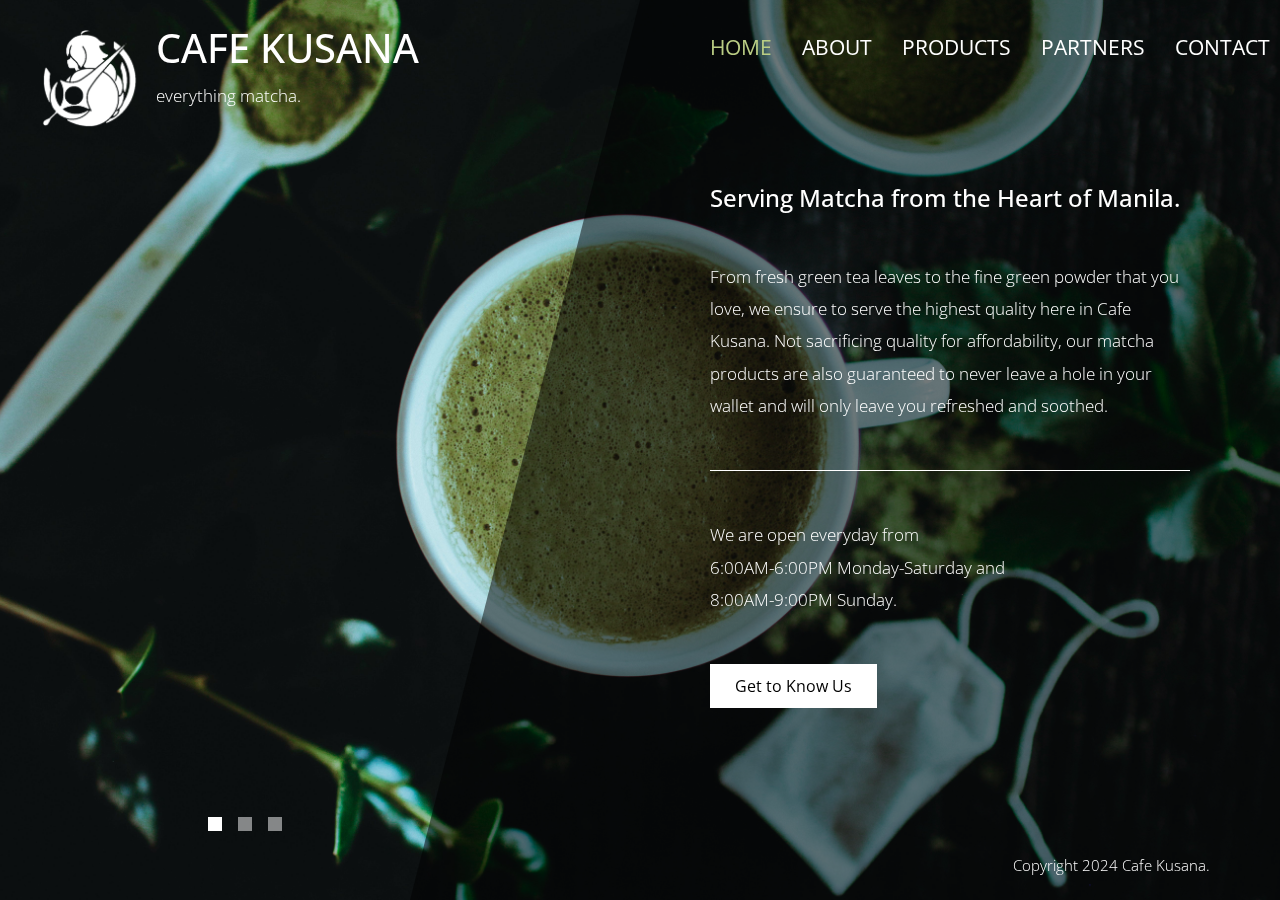
<file: index.html>
<!DOCTYPE html>
<html lang="en">

<head>
    <meta charset="UTF-8">
    <meta name="viewport" content="width=device-width, initial-scale=1.0">
    <meta http-equiv="X-UA-Compatible" content="ie=edge">
    <title>Cafe Kusana</title>
    <link href="https://fonts.googleapis.com/css?family=Open+Sans:300,400" rel="stylesheet" /> <!-- https://fonts.google.com/ -->
    <link href="css/bootstrap.min.css" rel="stylesheet" /> <!-- https://getbootstrap.com/ -->
    <link href="fontawesome/css/all.min.css" rel="stylesheet" /> <!-- https://fontawesome.com/ -->
    <link href="css/templatemo-diagoona.css" rel="stylesheet" />
<!--

TemplateMo 550 Diagoona

https://templatemo.com/tm-550-diagoona

-->
</head>

<body>
    <div class="tm-container">        
        <div>
            <div class="tm-row pt-4">
                <div class="tm-col-left">
                    <div class="tm-site-header media">
                        <a class="navbar-brand" href="#"><img src="img/logo.png" width="100px" height="100px" alt=""></a>
                        <div class="media-body">
                            <h1 class="tm-sitename text-uppercase">Cafe Kusana</h1>
                            <p class="tm-slogon">everything matcha.</p>
                        </div>                
                    </div>
                </div>
                <div class="tm-col-right">
                    <nav class="navbar navbar-expand-lg" id="tm-main-nav">
                        <button class="navbar-toggler toggler-example mr-0 ml-auto" type="button" 
                            data-toggle="collapse" data-target="#navbar-nav" 
                            aria-controls="navbar-nav" aria-expanded="false" aria-label="Toggle navigation">
                            <span><i class="fas fa-bars"></i></span>
                        </button>
                        <div class="collapse navbar-collapse tm-nav" id="navbar-nav">
                            <ul class="navbar-nav text-uppercase">
                                <li class="nav-item active">
                                    <a class="nav-link tm-nav-link" href="#">Home <span class="sr-only">(current)</span></a>
                                </li>
                                <li class="nav-item">
                                    <a class="nav-link tm-nav-link" href="about.html">About</a>
                                </li>
                                <li class="nav-item">
                                    <a class="nav-link tm-nav-link" href="products.html">Products</a>
                                </li>
								</li> <li class="nav-item">
                                    <a class="nav-link tm-nav-link" href="sponsors.html">Partners</a>
                                </li>   
                                <li class="nav-item">
                                    <a class="nav-link tm-nav-link" href="contact.html">Contact</a>
                                </li>
                            </ul>                            
                        </div>                        
                    </nav>
                </div>
            </div>
            
            <div class="tm-row">
                <div class="tm-col-left"></div>
                <main class="tm-col-right">
                    <section class="tm-content">
                        <h2 class="mb-5 tm-content-title">Serving Matcha from the Heart of Manila.</h2>
                        <p class="mb-5">From fresh green tea leaves to the fine green powder that you love, we ensure to serve the highest quality here in Cafe Kusana. 
										Not sacrificing quality for affordability, our matcha products are also guaranteed to never leave a hole in your wallet and will only leave you refreshed and soothed.</p>
					   <hr class="mb-5">
                        <p class="mb-5">We are open everyday from <br>
										6:00AM-6:00PM Monday-Saturday and <br>8:00AM-9:00PM Sunday.</p>   
                        <a href="about.html" class="btn btn-primary">Get to Know Us</a>
                    </section>
                </main>
            </div>
        </div>        

        <div class="tm-row">
            <div class="tm-col-left text-center">            
                <ul class="tm-bg-controls-wrapper">
                    <li class="tm-bg-control active" data-id="0"></li>
                    <li class="tm-bg-control" data-id="1"></li>
                    <li class="tm-bg-control" data-id="2"></li>
                </ul>            
            </div>        
            <div class="tm-col-right tm-col-footer">
                <footer class="tm-site-footer text-right">
                    <p class="mb-0">Copyright 2024 Cafe Kusana.</p>
                </footer>
            </div>  
        </div>

        <!-- Diagonal background design -->
        <div class="tm-bg">
            <div class="tm-bg-left"></div>
            <div class="tm-bg-right"></div>
        </div>
    </div>

    <script src="js/jquery-3.4.1.min.js"></script>
    <script src="js/bootstrap.min.js"></script>
    <script src="js/jquery.backstretch.min.js"></script>
    <script src="js/templatemo-script.js"></script>
</body>
</html>
</file>
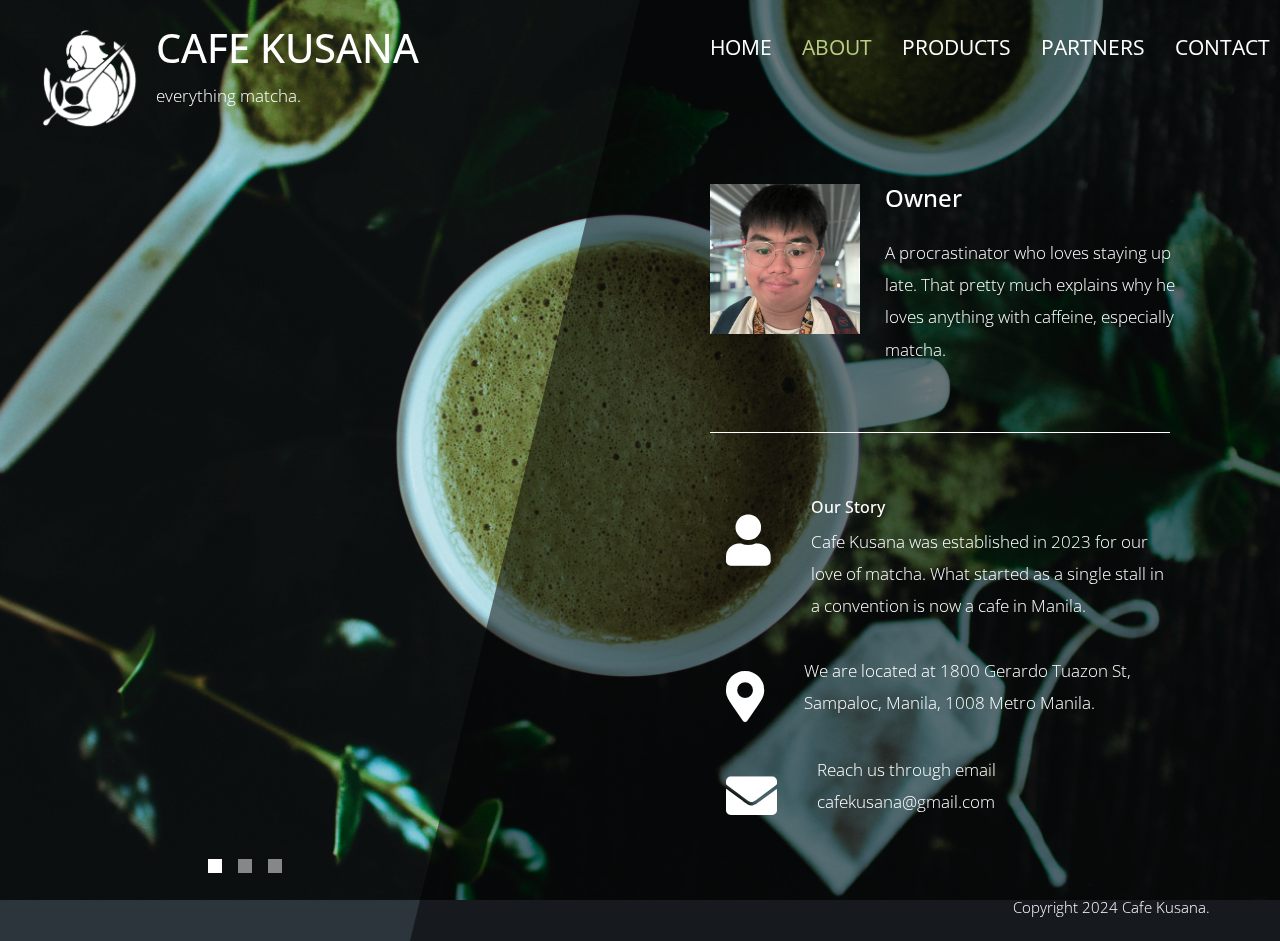
<file: about.html>
<!DOCTYPE html>
<html lang="en">

<head>
    <meta charset="UTF-8">
    <meta name="viewport" content="width=device-width, initial-scale=1.0">
    <meta http-equiv="X-UA-Compatible" content="ie=edge">
    <title>Cafe Kusana - About Us</title>
    <link href="https://fonts.googleapis.com/css?family=Open+Sans:300,400" rel="stylesheet" /> <!-- https://fonts.google.com/ -->
    <link href="css/bootstrap.min.css" rel="stylesheet" /> <!-- https://getbootstrap.com/ -->
    <link href="fontawesome/css/all.min.css" rel="stylesheet" /> <!-- https://fontawesome.com/ -->
    <link href="css/templatemo-diagoona.css" rel="stylesheet" />
<!--

TemplateMo 550 Diagoona

https://templatemo.com/tm-550-diagoona

-->
</head>

<body>
    <div class="tm-container">        
        <div>
            <div class="tm-row pt-4">
                <div class="tm-col-left">
                    <div class="tm-site-header media">
                        <a class="navbar-brand" href="#"><img src="img/logo.png" width="100px" height="100px" alt=""></a>
                        <div class="media-body">
                            <h1 class="tm-sitename text-uppercase">Cafe Kusana</h1>
                            <p class="tm-slogon">everything matcha.</p>
                        </div>        
                    </div>
                </div>
                <div class="tm-col-right">
                    <nav class="navbar navbar-expand-lg" id="tm-main-nav">
                        <button class="navbar-toggler toggler-example mr-0 ml-auto" type="button" 
                            data-toggle="collapse" data-target="#navbar-nav" 
                            aria-controls="navbar-nav" aria-expanded="false" aria-label="Toggle navigation">
                            <span><i class="fas fa-bars"></i></span>
                        </button>
                        <div class="collapse navbar-collapse tm-nav" id="navbar-nav">
                            <ul class="navbar-nav text-uppercase">
                                <li class="nav-item">
                                    <a class="nav-link tm-nav-link" href="index.html">Home</a>
                                </li>
                                <li class="nav-item active">
                                    <a class="nav-link tm-nav-link" href="about.html">About<span class="sr-only">(current)</span></a>
                                </li>
                                <li class="nav-item">
                                    <a class="nav-link tm-nav-link" href="products.html">Products</a>
                                </li>
								<li class="nav-item">
                                    <a class="nav-link tm-nav-link" href="sponsors.html">Partners</a>
                                </li>
                                <li class="nav-item">
                                    <a class="nav-link tm-nav-link" href="contact.html">Contact</a>
								</li>
                            </ul>                            
                        </div>                        
                    </nav>
                </div>
            </div>
            
            <div class="tm-row">
                <div class="tm-col-left"></div>
                <main class="tm-col-right">
					<section class="tm-content">
                        <div class="media my-3 mb-5 tm-service-media tm-service-media-img-l">
                            <img src="img/about.jpg" alt="Kusana"  width="150px" height="150px" class="tm-service-img">
                            <div class="media-body tm-service-text">
								<h2 class="mb-4 tm-content-title">Owner</h2>
                                <p>A procrastinator who loves staying up late. That pretty much explains why he loves anything with caffeine, especially matcha. </p>
                            </div> 
						</div>
                    <section class="tm-content tm-about">
                        <hr class="mb-4"><br>
                        <div class="media my-3">
                            <i class="fas fa-user fa-3x p-3 mr-4"></i>
                            <div class="media-body">
                                <h6>Our Story</h6>
				<p>Cafe Kusana was established in 2023 for our love of matcha. What started as a single stall in a convention is now a cafe in Manila.</p>
                            </div> 
                        </div>                        
                        <div class="media my-3">
                            <i class="fas fa-map-marker-alt fa-3x p-3 mr-4"></i>
                            <div class="media-body">
                                <p>We are located at 1800 Gerardo Tuazon St, Sampaloc, Manila, 1008 Metro Manila.</p>
                            </div> 
                        </div>    
			<div class="media my-3">
                            <i class="fas fa-envelope fa-3x p-3 mr-4"></i>
                            <div class="media-body">
                                <p>Reach us through email <br> cafekusana@gmail.com</p>
                            </div> 
                        </div> 
                    </section>
                </main>
            </div>
        </div>        

        <div class="tm-row">
            <div class="tm-col-left text-center">            
                <ul class="tm-bg-controls-wrapper">
                    <li class="tm-bg-control active" data-id="0"></li>
                    <li class="tm-bg-control" data-id="1"></li>
                    <li class="tm-bg-control" data-id="2"></li>
                </ul>            
            </div>        
            <div class="tm-col-right tm-col-footer">
                <footer class="tm-site-footer text-right">
                    <p class="mb-0">Copyright 2024 Cafe Kusana.</p>
                </footer>
            </div>   
        </div>        

        <!-- Diagonal background design -->
        <div class="tm-bg">
            <div class="tm-bg-left"></div>
            <div class="tm-bg-right"></div>
        </div>
    </div>

    <script src="js/jquery-3.4.1.min.js"></script>
    <script src="js/bootstrap.min.js"></script>
    <script src="js/jquery.backstretch.min.js"></script>
    <script src="js/templatemo-script.js"></script>
</body>
</html>
</file>
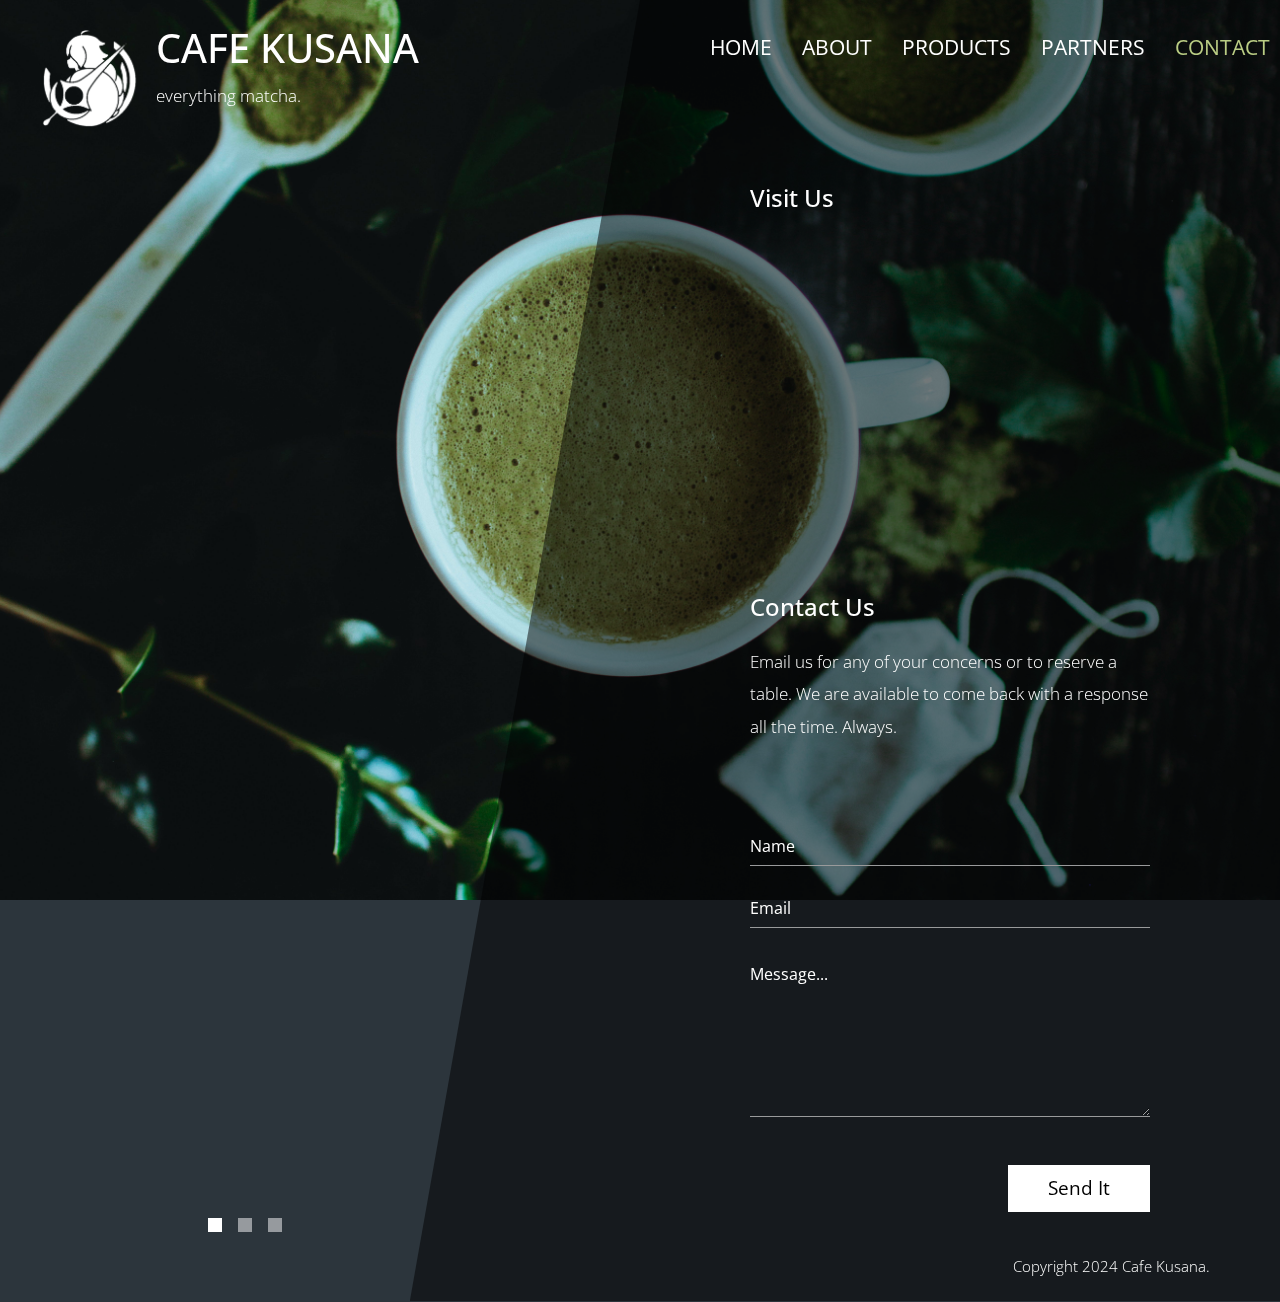
<file: contact.html>
<!DOCTYPE html>
<html lang="en">

<head>
    <meta charset="UTF-8">
    <meta name="viewport" content="width=device-width, initial-scale=1.0">
    <meta http-equiv="X-UA-Compatible" content="ie=edge">
    <title>Cafe Kusana - Contact Us</title>
    <link href="https://fonts.googleapis.com/css?family=Open+Sans:300,400" rel="stylesheet" /> <!-- https://fonts.google.com/ -->
    <link href="css/bootstrap.min.css" rel="stylesheet" /> <!-- https://getbootstrap.com/ -->
    <link href="fontawesome/css/all.min.css" rel="stylesheet" /> <!-- https://fontawesome.com/ -->
    <link href="css/templatemo-diagoona.css" rel="stylesheet" />
<!--

TemplateMo 550 Diagoona

https://templatemo.com/tm-550-diagoona

-->
</head>
<body>
    <div class="tm-container">
        <div>
            <div class="tm-row pt-4">
                <div class="tm-col-left">
                    <div class="tm-site-header media">
                        <a class="navbar-brand" href="#"><img src="img/logo.png" width="100px" height="100px" alt=""></a>
                        <div class="media-body">
                            <h1 class="tm-sitename text-uppercase">Cafe Kusana</h1>
                            <p class="tm-slogon">everything matcha.</p>
                        </div>               
                    </div>
                </div>
                <div class="tm-col-right">
                    <nav class="navbar navbar-expand-lg" id="tm-main-nav">
                        <button class="navbar-toggler toggler-example mr-0 ml-auto" type="button" 
                            data-toggle="collapse" data-target="#navbar-nav" 
                            aria-controls="navbar-nav" aria-expanded="false" aria-label="Toggle navigation">
                            <span><i class="fas fa-bars"></i></span>
                        </button>
                        <div class="collapse navbar-collapse tm-nav" id="navbar-nav">
                            <ul class="navbar-nav text-uppercase">
                                <li class="nav-item">
                                    <a class="nav-link tm-nav-link" href="index.html">Home</a>
                                </li>
                                <li class="nav-item">
                                    <a class="nav-link tm-nav-link" href="about.html">About</a>
                                </li>
                                <li class="nav-item">
                                    <a class="nav-link tm-nav-link" href="products.html">Products</a>
                                </li>
								</li> <li class="nav-item">
                                    <a class="nav-link tm-nav-link" href="sponsors.html">Partners</a>
                                </li>   
                                <li class="nav-item active">
                                    <a class="nav-link tm-nav-link" href="contact.html">Contact<span class="sr-only">(current)</span></a>
                                </li>
                            </ul>                            
                        </div>                        
                    </nav>
                </div>
            </div>
            
            <div class="tm-row">
                <div class="tm-col-left"></div>
                <main class="tm-col-right tm-contact-main"> <!-- Content -->
					<section class="tm-content tm-contact">
                        <h2 class="mb-4 tm-content-title">Visit Us</h2>
						<iframe src="https://www.google.com/maps/embed?pb=!1m18!1m12!1m3!1d3860.8779133819744!2d120.99910217472569!3d14.606029885880995!2m3!1f0!2f0!3f0!3m2!1i1024!2i768!4f13.1!3m3!1m2!1s0x3397c9e2f41de515%3A0x29c9d3813cd86990!2s1800%20Gerardo%20Tuazon%20St%2C%20Sampaloc%2C%20Manila%2C%201008%20Metro%20Manila!5e0!3m2!1sen!2sph!4v1706453881232!5m2!1sen!2sph" width="400" height="300" style="border:0;" allowfullscreen="" loading="lazy" referrerpolicy="no-referrer-when-downgrade"></iframe>
					</section>
                    <section class="tm-content tm-contact">
                        <h2 class="mb-4 tm-content-title">Contact Us</h2>
                        <p class="mb-85">Email us for any of your concerns or to reserve a table. We are available to come back with a response all the time. Always. </p>
                        <form id="contact-form" action="" method="POST">
                            <div class="form-group mb-4">
                                <input type="text" name="name" class="form-control" placeholder="Name" required="" />
                            </div>
                            <div class="form-group mb-4">
                                <input type="email" name="email" class="form-control" placeholder="Email" required="" />
                            </div>
                            <div class="form-group mb-5">
                                <textarea rows="6" name="message" class="form-control" placeholder="Message..." required=""></textarea>
                            </div>
                            <div class="text-right">
                                <button type="submit" class="btn btn-big btn-primary">Send It</button>
                            </div>
                        </form>
                    </section>
			   </main>
            </div>
        </div>        

        <div class="tm-row">
            <div class="tm-col-left text-center">            
                <ul class="tm-bg-controls-wrapper">
                    <li class="tm-bg-control active" data-id="0"></li>
                    <li class="tm-bg-control" data-id="1"></li>
                    <li class="tm-bg-control" data-id="2"></li>
                </ul>            
            </div>        
            <div class="tm-col-right tm-col-footer">
                <footer class="tm-site-footer text-right">
                    <p class="mb-0">Copyright 2024 Cafe Kusana.</p>
                </footer>
            </div>  
        </div>

        <div class="tm-bg"> <!-- Diagonal background design -->
            <div class="tm-bg-left"></div>
            <div class="tm-bg-right"></div>
        </div>
    </div>

    <script src="js/jquery-3.4.1.min.js"></script>
    <script src="js/bootstrap.min.js"></script>
    <script src="js/jquery.backstretch.min.js"></script>
    <script src="js/templatemo-script.js"></script>
</body>
</html>
</file>
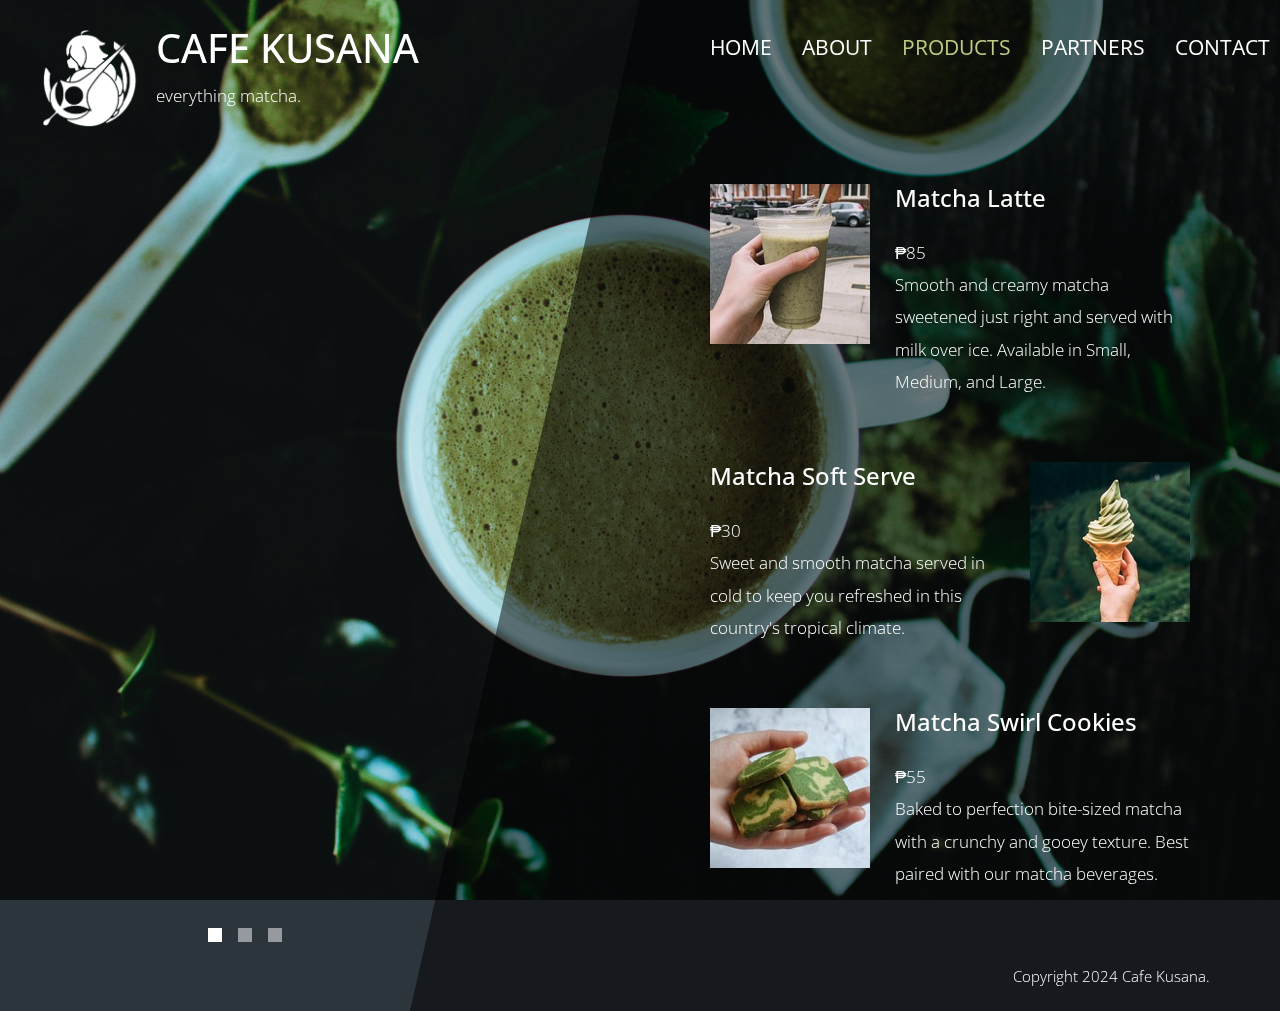
<file: products.html>
<!DOCTYPE html>
<html lang="en">

<head>
    <meta charset="UTF-8">
    <meta name="viewport" content="width=device-width, initial-scale=1.0">
    <meta http-equiv="X-UA-Compatible" content="ie=edge">
    <title>Cafe Kusana - Products</title>
    <link href="https://fonts.googleapis.com/css?family=Open+Sans:300,400" rel="stylesheet" /> <!-- https://fonts.google.com/ -->
    <link href="css/bootstrap.min.css" rel="stylesheet" /> <!-- https://getbootstrap.com/ -->
    <link href="fontawesome/css/all.min.css" rel="stylesheet" /> <!-- https://fontawesome.com/ -->
    <link href="css/templatemo-diagoona.css" rel="stylesheet" />
<!--

TemplateMo 550 Diagoona

https://templatemo.com/tm-550-diagoona

-->
</head>

<body>
    <div class="tm-container">        
        <div>
            <div class="tm-row pt-4">
                <div class="tm-col-left">
                    <div class="tm-site-header media">
                        <a class="navbar-brand" href="#"><img src="img/logo.png" width="100px" height="100px" alt=""></a>
                        <div class="media-body">
                            <h1 class="tm-sitename text-uppercase">Cafe Kusana</h1>
                            <p class="tm-slogon">everything matcha.</p>
                        </div>                
                    </div>
                </div>
                <div class="tm-col-right">
                    <nav class="navbar navbar-expand-lg" id="tm-main-nav">
                        <button class="navbar-toggler toggler-example mr-0 ml-auto" type="button" 
                            data-toggle="collapse" data-target="#navbar-nav" 
                            aria-controls="navbar-nav" aria-expanded="false" aria-label="Toggle navigation">
                            <span><i class="fas fa-bars"></i></span>
                        </button>
                        <div class="collapse navbar-collapse tm-nav" id="navbar-nav">
                            <ul class="navbar-nav text-uppercase">
                                <li class="nav-item">
                                    <a class="nav-link tm-nav-link" href="index.html">Home</a>
                                </li>
                                <li class="nav-item">
                                    <a class="nav-link tm-nav-link" href="about.html">About</a>
                                </li>
                                <li class="nav-item active">
                                    <a class="nav-link tm-nav-link" href="products.html">Products<span class="sr-only">(current)</span></a>
                                </li>
								</li> <li class="nav-item">
                                    <a class="nav-link tm-nav-link" href="sponsors.html">Partners</a>
                                </li>   
                                <li class="nav-item">
                                    <a class="nav-link tm-nav-link" href="contact.html">Contact</a>
								</li>
                            </ul>                            
                        </div>                        
                    </nav>
                </div>
            </div>
            
            <div class="tm-row">
                <div class="tm-col-left"></div>
                <main class="tm-col-right">
                    <section class="tm-content">
                        <div class="media my-3 mb-5 tm-service-media tm-service-media-img-l">
                            <img src="img/services-1.jpg" alt="Matcha Latte" class="tm-service-img">
                            <div class="media-body tm-service-text">
                                <h2 class="mb-4 tm-content-title">Matcha Latte</h2>
                                <p>₱85<br>
									Smooth and creamy matcha sweetened just right and served with milk over ice. Available in Small, Medium, and Large. </p>
                            </div> 
                        </div>
                        <div class="media my-3 mb-5 tm-service-media">                            
                            <div class="media-body tm-service-text">
                                <h2 class="mb-4 tm-content-title">Matcha Soft Serve</h2>
                                <p>₱30<br>
									Sweet and smooth matcha served in cold to keep you refreshed in this country's tropical climate.</p>
                            </div> 
                            <img src="img/services-2.jpg" alt="Matcha Soft Serve" class="tm-service-img-r">
                        </div>
                        <div class="media my-3 tm-service-media tm-service-media-img-l">
                            <img src="img/services-3.jpg" alt="Matcha Cookie" class="tm-service-img">
                            <div class="media-body tm-service-text">
                                <h2 class="mb-4 tm-content-title">Matcha Swirl Cookies</h2>
                                <p>₱55<br>
									Baked to perfection bite-sized matcha with a crunchy and gooey texture. Best paired with our matcha beverages.</p>
                            </div> 
                        </div>                      
                    </section>
                </main>
            </div>
        </div>        

        <div class="tm-row">
            <div class="tm-col-left text-center">            
                <ul class="tm-bg-controls-wrapper">
                    <li class="tm-bg-control active" data-id="0"></li>
                    <li class="tm-bg-control" data-id="1"></li>
                    <li class="tm-bg-control" data-id="2"></li>
                </ul>            
            </div>        
            <div class="tm-col-right tm-col-footer">
                <footer class="tm-site-footer text-right">
                    <p class="mb-0">Copyright 2024 Cafe Kusana.</p>
                </footer>
            </div>  
        </div>        

        <!-- Diagonal background design -->
        <div class="tm-bg">
            <div class="tm-bg-left"></div>
            <div class="tm-bg-right"></div>
        </div>
    </div>

    <script src="js/jquery-3.4.1.min.js"></script>
    <script src="js/bootstrap.min.js"></script>
    <script src="js/jquery.backstretch.min.js"></script>
    <script src="js/templatemo-script.js"></script>
</body>

</html>
</file>
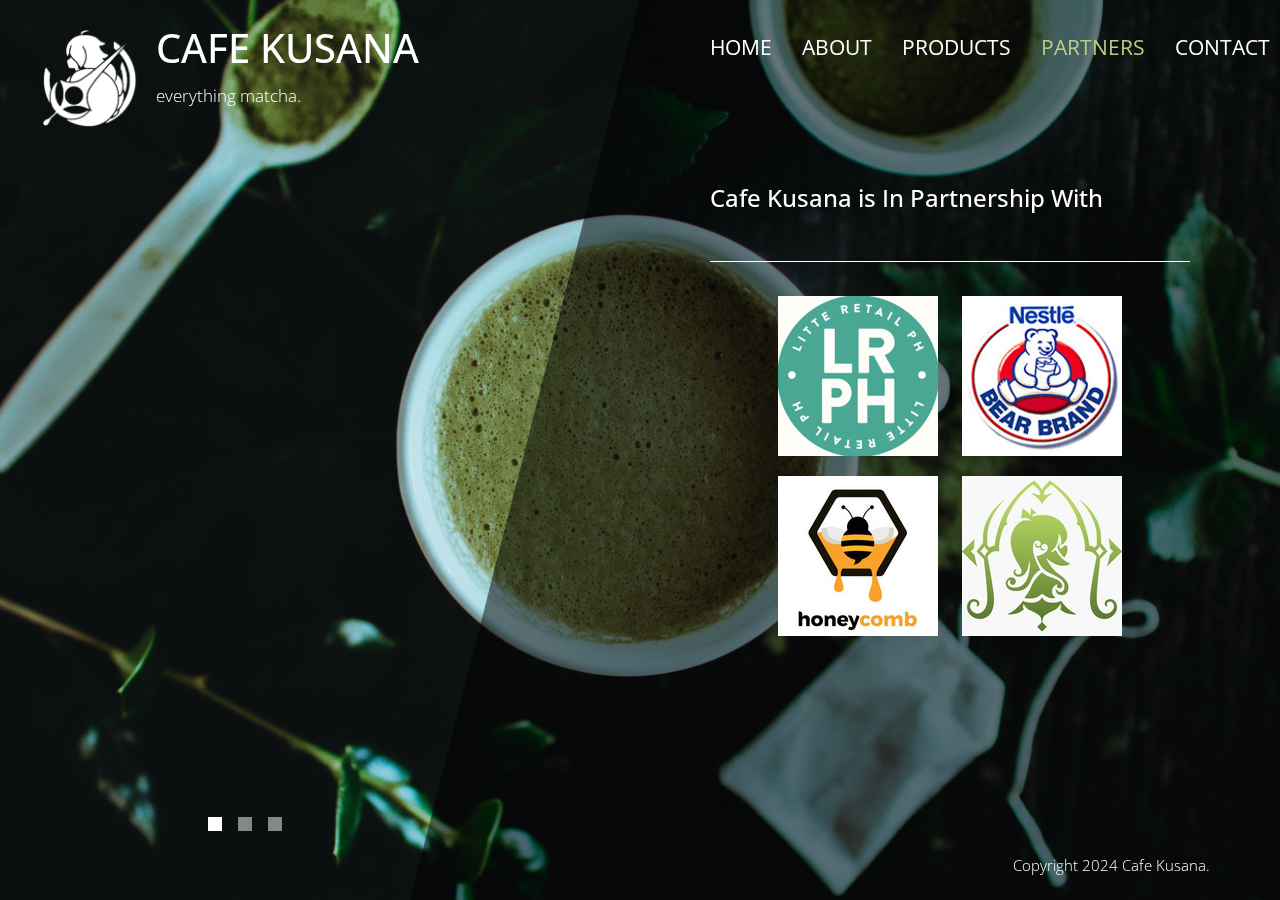
<file: sponsors.html>
<!DOCTYPE html>
<html lang="en">

<head>
    <meta charset="UTF-8">
    <meta name="viewport" content="width=device-width, initial-scale=1.0">
    <meta http-equiv="X-UA-Compatible" content="ie=edge">
    <title>Cafe Kusana - Partners</title>
    <link href="https://fonts.googleapis.com/css?family=Open+Sans:300,400" rel="stylesheet" /> <!-- https://fonts.google.com/ -->
    <link href="css/bootstrap.min.css" rel="stylesheet" /> <!-- https://getbootstrap.com/ -->
    <link href="fontawesome/css/all.min.css" rel="stylesheet" /> <!-- https://fontawesome.com/ -->
    <link href="css/templatemo-diagoona.css" rel="stylesheet" />
<!--

TemplateMo 550 Diagoona

https://templatemo.com/tm-550-diagoona

-->
</head>

<body>
    <div class="tm-container">        
        <div>
            <div class="tm-row pt-4">
                <div class="tm-col-left">
                    <div class="tm-site-header media">
                        <a class="navbar-brand" href="#"><img src="img/logo.png" width="100px" height="100px" alt=""></a>
                        <div class="media-body">
                            <h1 class="tm-sitename text-uppercase">Cafe Kusana</h1>
                            <p class="tm-slogon">everything matcha.</p>
                        </div>        
                    </div>
                </div>
                <div class="tm-col-right">
                    <nav class="navbar navbar-expand-lg" id="tm-main-nav">
                        <button class="navbar-toggler toggler-example mr-0 ml-auto" type="button" 
                            data-toggle="collapse" data-target="#navbar-nav" 
                            aria-controls="navbar-nav" aria-expanded="false" aria-label="Toggle navigation">
                            <span><i class="fas fa-bars"></i></span>
                        </button>
                        <div class="collapse navbar-collapse tm-nav" id="navbar-nav">
                            <ul class="navbar-nav text-uppercase">
                                <li class="nav-item">
                                    <a class="nav-link tm-nav-link" href="index.html">Home</a>
                                </li>
                                <li class="nav-item">
                                    <a class="nav-link tm-nav-link" href="about.html">About</a>
                                </li>
                                <li class="nav-item">
                                    <a class="nav-link tm-nav-link" href="products.html">Products</a>
                                </li>
								<li class="nav-item active">
                                    <a class="nav-link tm-nav-link" href="sponsors.html">Partners<span class="sr-only">(current)</span></a>
                                </li>
                                <li class="nav-item">
                                    <a class="nav-link tm-nav-link" href="contact.html">Contact</a>
								</li>
                            </ul>                            
                        </div>                        
                    </nav>
                </div>
            </div>
            
            <div class="tm-row">
                <div class="tm-col-left"></div>
                <main class="tm-col-right">
                    <section class="tm-content tm-about">
                        <h2 class="mb-5 tm-content-title">Cafe Kusana is In Partnership With</h2>
                        <hr class="mb-4">
                        <div class="tm-partners">
                            <img src="img/partners-1.jpg" alt="Brand 1" class="tm-partners-img">
							<img src="img/partners-2.jpg" alt="Brand 2" class="tm-partners-img">
                            <img src="img/partners-3.jpg" alt="Brand 3" class="tm-partners-img">
							<img src="img/partners-4.jpg" alt="Brand 4" class="tm-partners-img">
                        </div>
                    </section>
                </main>
            </div>
        </div>        

        <div class="tm-row">
            <div class="tm-col-left text-center">            
                <ul class="tm-bg-controls-wrapper">
                    <li class="tm-bg-control active" data-id="0"></li>
                    <li class="tm-bg-control" data-id="1"></li>
                    <li class="tm-bg-control" data-id="2"></li>
                </ul>            
            </div>        
            <div class="tm-col-right tm-col-footer">
                <footer class="tm-site-footer text-right">
                    <p class="mb-0">Copyright 2024 Cafe Kusana.</p>
                </footer>
            </div>   
        </div>        

        <!-- Diagonal background design -->
        <div class="tm-bg">
            <div class="tm-bg-left"></div>
            <div class="tm-bg-right"></div>
        </div>
    </div>

    <script src="js/jquery-3.4.1.min.js"></script>
    <script src="js/bootstrap.min.js"></script>
    <script src="js/jquery.backstretch.min.js"></script>
    <script src="js/templatemo-script.js"></script>
</body>
</html>
</file>
<file: css/templatemo-diagoona.css>
/*

TemplateMo 550 Diagoona

https://templatemo.com/tm-550-diagoona

*/

body {
    font-family: 'Open Sans', Arial, sans-serif;
    font-size: 17px;
    font-weight: 300;
    overflow-x: hidden;
    color: white;
    background-color: #2C353C;
}

a { 
    transition: all 0.3s ease; 
    text-decoration: none;
}

ul { padding: 0; }
a:hover { text-decoration: none; }
button:focus { outline: none; }
p { line-height: 1.9; }
.tm-logo { margin-right: 0px; }
.tm-slogan { font-size: 0.8rem; }

/* Navigation */
.navbar-toggler {
    padding: 8px 15px;
    border: 0;
    border-radius: 0;
    transform: skewX(-15deg);
    background-color: rgba(0,0,0,0.5);
    color: white;    
}

.navbar-toggler i { transform: skewX(15deg); }

.navbar-expand-lg {
    padding-left: 0;
    padding-right: 0;
}

.navbar-expand-lg .navbar-nav .nav-link { padding: 0; }

.navbar-expand-lg .navbar-nav .tm-nav-link {
    font-size: 1.3rem;
    font-weight: 400;
    color: white;    
    padding-bottom: 30px;    
}

.nav-item { margin-right: 30px; }

.nav-item:last-child { margin-right: 0; }

.nav-item.active .tm-nav-link,
.nav-item:hover .tm-nav-link {
    color: #bacd84;
}
.navbar .navbar-brand {
	text-align: center;
	width: 100%;
	position: relative;
	padding: 25px 0px;
}
/* Page Background */
.tm-bg {
    position: absolute;
    left: 0;
    right: 0;
    width: 100%;
    height: 100%;
    display: flex;
    z-index: -1000;
}

.tm-bg-left,
.tm-bg-right {
    position: relative;
    width: 50%;
    height: 100%;
}

.tm-bg-right { background-color: rgba(0,0,0,0.5); }

.tm-bg-left {
    border-right: 230px solid rgba(0,0,0,0.5);
    border-top: 100vh solid transparent;
}

.tm-bg-controls-wrapper {
    display: inline-block;
    margin-left: -150px;
}

.tm-bg-control {
    display: inline-block;
    width: 14px;
    height: 14px;
    background-color: rgba(255,255,255,0.5);
    margin: 6px;
    cursor: pointer;
}

.tm-bg-control.active,
.tm-bg-control:hover {
    background-color: white;
}

.tm-container {
    width: 100%;
    height: 100%;
    min-height: 100vh;
    position: relative;
    display: flex;
    flex-direction: column;
    justify-content: space-between;  
}

.tm-row { display: flex; }

.tm-col-left {
    width: 50%;
    height: 100%;
    padding-left: 40px;  
    padding-right: 40px;
}

.tm-col-right {
    width: 50%;
    height: 100%;
    padding-left: 70px;
    padding-right: 70px;
}

.tm-content {
    max-width: 660px;
    margin-top: 50px;
    padding-right: 20px;
}

.tm-about { max-width: 525px; }

::-webkit-scrollbar {
    -webkit-appearance: none;
    width: 10px;
}
  
::-webkit-scrollbar-thumb {
    border-radius: 5px;
    background-color: rgba(255,255,255,.8);
    box-shadow: 0 0 1px rgba(255,255,255,.8);
}

.tm-content-title { font-size: 1.5rem; }
hr { border-top: 1px solid white; }

.btn {
    padding: 10px 25px;
    border-radius: 0;
}

.btn-big {
    padding: 9px 40px;
    font-size: 1.2rem;;
}

.btn-primary {
    background-color: white;
    color: black;
    border: 0;
}

.btn-primary:hover {
    background-color: #bacd84;
    color: black;
}

.tm-site-footer {
    padding: 40px 0 20px;
    max-width: 660px;
    font-size: 0.95rem;
}

.tm-col-footer { padding-left: 0; }
.tm-text-link { color: white; }

.tm-text-link:hover,
.tm-text-link:focus {
    color: #9CC;
}

/* Service */ 
.tm-service-text { max-width: 365px; }
.tm-service-img { margin-right: 25px; }
.tm-service-img-r { margin-left: 25px; }
.price{ color="bacd84"}

/* Partners */
.tm-partners {
	text-align: center;
}
.tm-partners-img {padding: 10px;}

/* Contact */
.form-control,
textarea {    
    color: white;
    background-color: transparent;
    background-clip: padding-box;
    border: none;
    border-bottom: 1px solid #999A9B;
    border-radius: 0;
    transition: border-color 0.15s ease-in-out, box-shadow 0.15s ease-in-out;
    padding: 10px 0;
    font-family: 'Open Sans', Arial, sans-serif;
    font-size: 1rem;
    font-weight: 400;
    line-height: 1.5;
}

.form-control:focus {
    color: white;
    background-color: transparent;    
    box-shadow: none;
    border-color: #9CC;
    outline: none;
}

.mb-85 { margin-bottom: 85px; }
.tm-contact-main { max-width: 690px; }

.tm-contact {
    max-width: 420px;
    margin-left: auto;
    margin-right: auto;
}

.form-control::-webkit-input-placeholder { color: white; } /* Edge */  
.form-control:-ms-input-placeholder { color: white; } /* Internet Explorer 10-11 */  
.form-control::placeholder { color: white; }

@media (max-width: 1200px) {
    .nav-item { margin-right: 30px; }

    .tm-page-right {
        padding-left: 30px;
        padding-right: 30px;
    }
}

@media (max-width: 992px) {    
    .tm-nav {
        position: absolute;
        background: rgba(0, 0, 0, 0.8);
        color: white;
        top: 44px;
        right: 4px;
    }

    .navbar-expand-lg .navbar-nav .tm-nav-link {
        color: white;
        font-size: 1.1rem;
        padding: 13px 20px;
    }

    .nav-item { margin-right: 0; }

    .nav-item.active .tm-nav-link,
    .nav-item:hover .tm-nav-link {
        color: #9CC;
    }

    .tm-content { margin-top: 20px; }
    .tm-site-footer { padding-top: 40px; }
    .tm-col-left { width: 40%; }

    .tm-col-right {
        width: 60%;
        padding-left: 100px;
        padding-right: 30px;
    }
    
    .tm-col-footer { padding-left: 0; }
}

@media (max-width: 768px) {
    .tm-row { flex-direction: column; }

    .tm-col-left,
    .tm-col-right,
    .tm-bg-left,
    .tm-bg-right {
        width: 100%;
    }

    #tm-main-nav {
        position: fixed;
        top: 50px;
        right: 40px;
        padding-bottom: 0;
    }  
    
    .tm-bg { flex-direction: column; }

    .tm-bg-left {
        height: 200px;        
        border-bottom: 50px solid rgba(0,0,0,0.5);
        border-right: 0;
        border-top: 0;
    }

    .tm-bg-right { height: calc(100% - 200px); }

    .tm-bg-controls-wrapper {
        margin-left: 0;
        margin-top: 50px;
    }

    .tm-content {
        max-height: none;
        margin-top: 40px;
    }

    .tm-col-right {
        padding-top: 40px;
        padding-left: 30px;
    }

    .tm-col-footer {
        padding-left: 10px;
        padding-right: 10px;
    }
}

@media (max-width: 460px) {
    .tm-logo { margin-right: 15px; }
    .tm-sitename { font-size: 1.8rem; }
    .tm-slogon { font-size: 0.8rem; }
}

@media (max-width: 450px), (min-width: 768px) and (max-width: 830px), (min-width: 992px) and (max-width: 1040px) {
    .tm-service-media { flex-direction: column; }
    .tm-service-media-img-l { flex-direction: column-reverse; }
    .tm-service-text { margin-top: 20px; }
    .tm-service-img { margin-right: 0; }
    .tm-service-img-r { margin-left: 0; }
}
</file>
